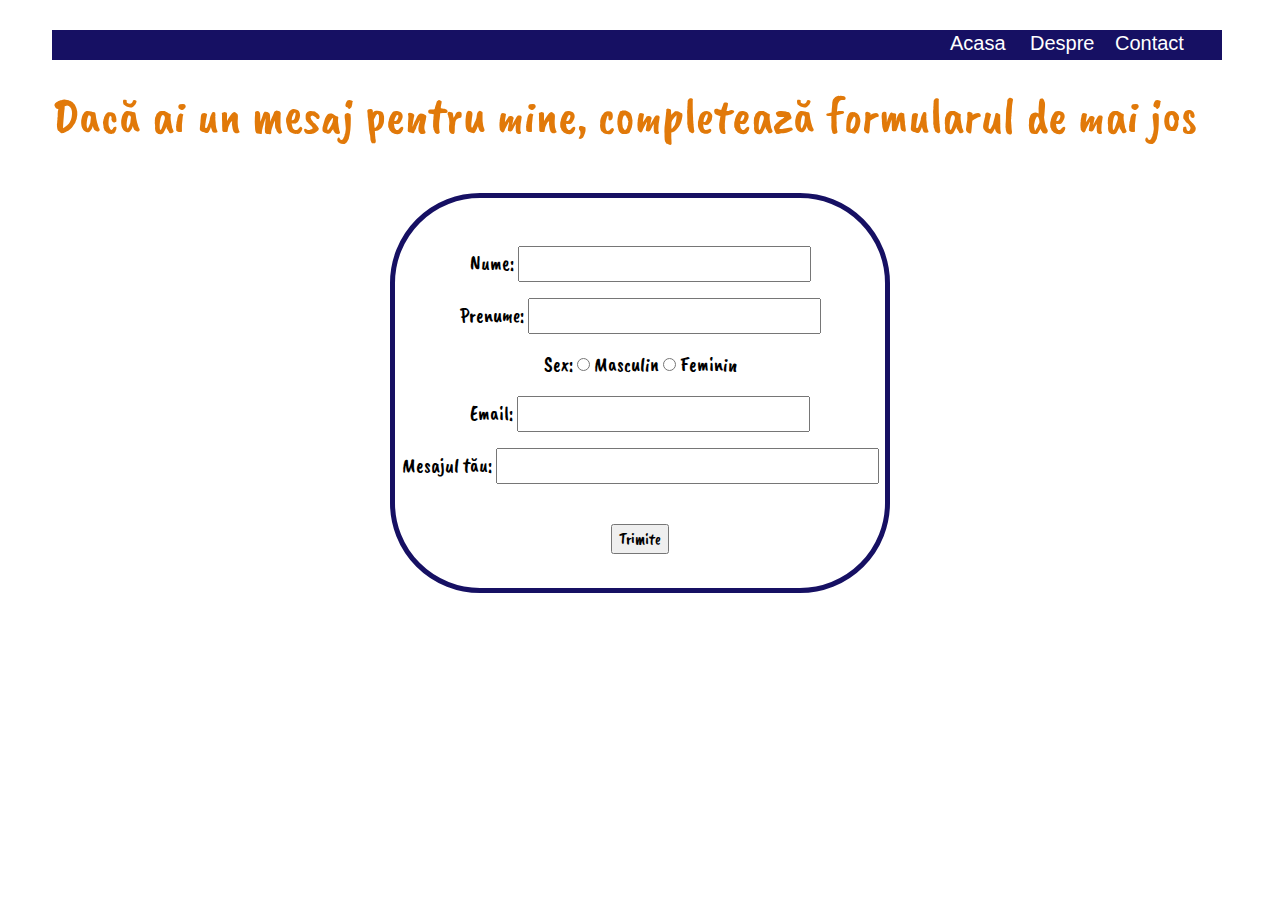
<file: contact/contact.html>
<html>
	<head>
		<title>Contact</title>
		<meta name="Author" content="Vintila Stefana">
		<meta charset="utf-8">
		<link rel="stylesheet" href="https://stackpath.bootstrapcdn.com/bootstrap/4.4.1/css/bootstrap.min.css">
		<link href="https://fonts.googleapis.com/css2?family=Caveat+Brush&family=Courgette&family=Dekko&family=Redressed&display=swap" rel="stylesheet">
		<link href="https://fonts.googleapis.com/css2?family=Crimson+Text:wght@600&display=swap" rel="stylesheet">
		<link href="https://fonts.googleapis.com/css2?family=Charm:wght@700&display=swap" rel="stylesheet">
		<link rel="stylesheet" href="contact.css">
	</head>
	
	<body>
		<div class="centru">
			<div class="antet">
			</div>
		
			<div>
				<a href="..\index\index.html" target="_self" class="button1" style=font-size:20px;>Acasa</a> 
				<a href="..\despre\despre.html" target="_self" class="button2" style=font-size:20px;>Despre</a>
				<a href="..\contact\contact.html" target="_self"class="button3" style=font-size:20px;>Contact</a>
			</div>
		
			<br><br>
			<div class="text">
				<p>Dacă ai un mesaj pentru mine, completează formularul de mai jos</p>
			</div>
		
			<form>
				<div class="form">
						<br><br>
						<p style=font-size:20px;>Nume: <input name="nume" type="text" size="30"></p>
						<p style=font-size:20px;>Prenume: <input name="prenume" type="text" size="30"></p>

						<p style=font-size:20px;>Sex:
							<input name="sex" type="radio" value="Masculin"> Masculin
							<input name="sex" type="radio" value="Feminin"> Feminin</p>

						<p style=font-size:20px;>Email: <input name="email" type="text" size="30"></p>
						<p style=font-size:20px;>Mesajul tău: <input name="mesaj" type="text" size="40"></p>
					
						<br>
						<p><input type="submit" value="Trimite"></p>
				</div>
			</form>
		</div>	
	</body>
</html>
</file>
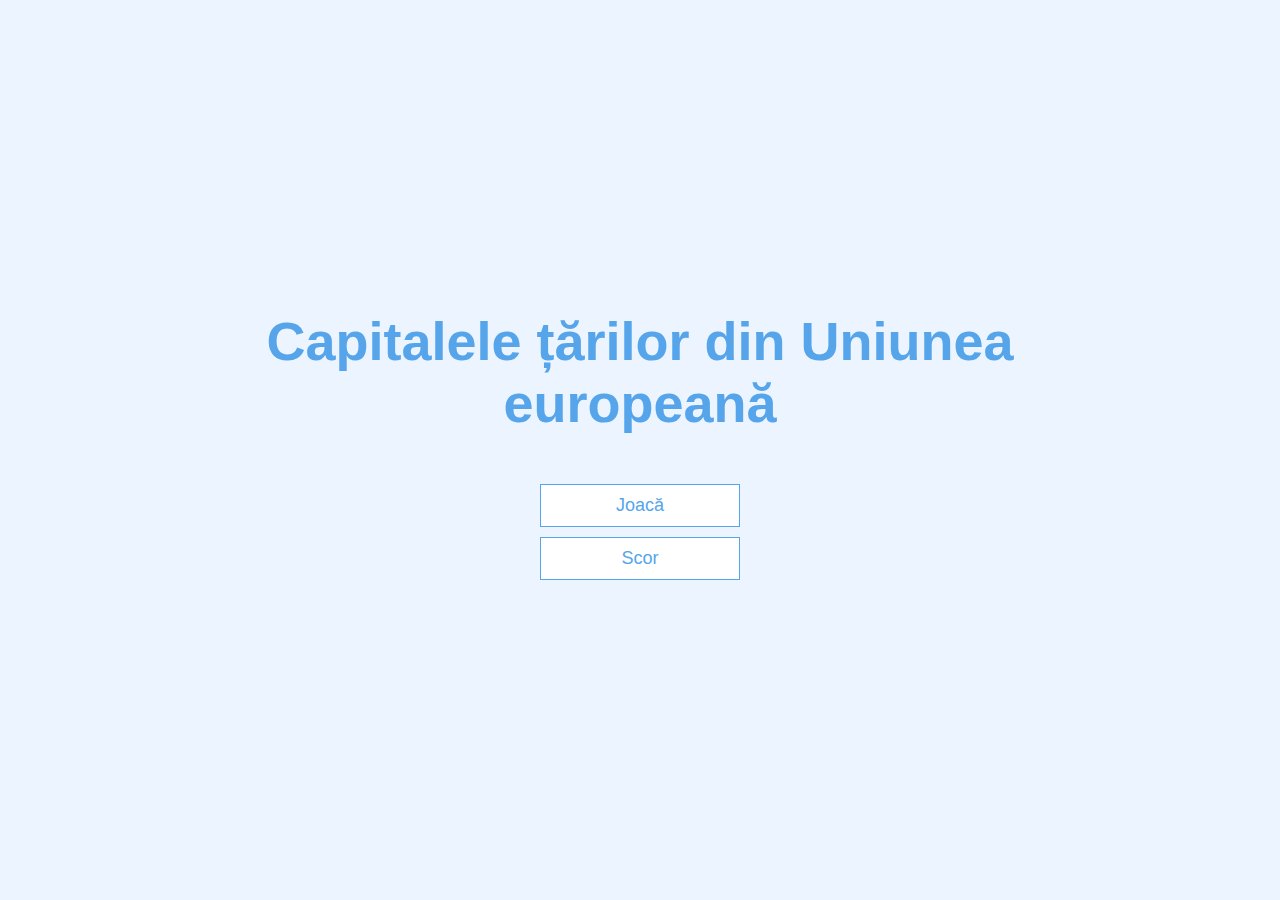
<file: joc/introjoc.html>
<!DOCTYPE html>
<html lang="en">
  <head>
	<meta name="Author" content="Vintila Stefana">
    <meta charset="UTF-8" />
    <meta name="viewport" content="width=device-width, initial-scale=1.0" />
    <meta http-equiv="X-UA-Compatible" content="ie=edge" />
    <title>Joc</title>
    <link rel="stylesheet" href="app.css" />
  </head>
  <body>
    <div class="container">
      <div id="home" class="flex-center flex-column">
        <center><h1>Capitalele țărilor din Uniunea europeană</h1></center>
        <a class="btn" href="..\joc\joc.html">Joacă</a>
        <a class="btn" href="..\scor\scor.html">Scor</a>
      </div>
    </div>
  </body>
</html>
</file>
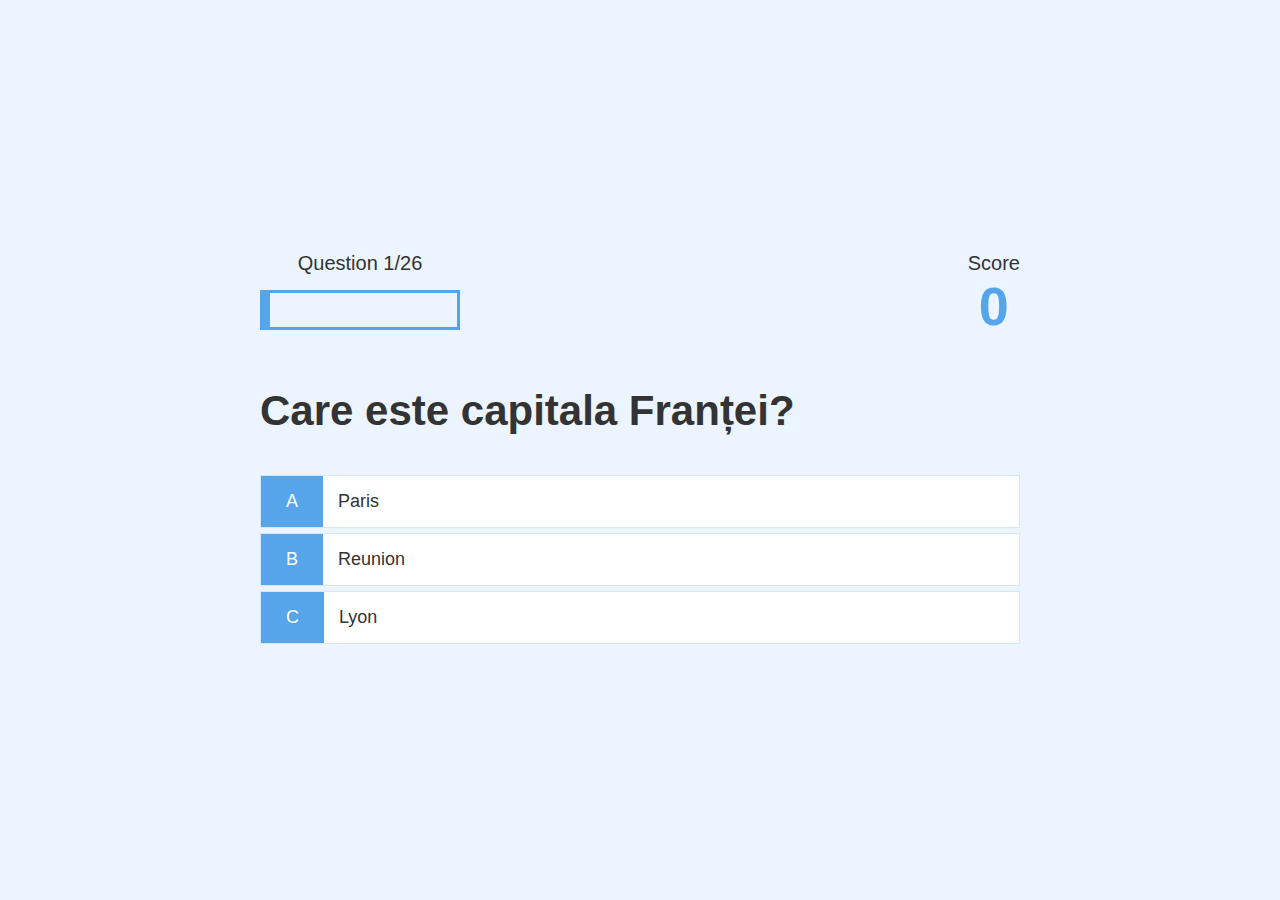
<file: joc/joc.html>
<!DOCTYPE html>
<html lang="en">
  <head>
	<meta name="Author" content="Vintila Stefana">
    <meta charset="UTF-8" />
    <meta name="viewport" content="width=device-width, initial-scale=1.0" />
    <meta http-equiv="X-UA-Compatible" content="ie=edge" />
    <title>Intrebari</title>
    <link rel="stylesheet" href="app.css" />
    <link rel="stylesheet" href="joc.css" />
  </head>
  <body>
    <div class="container">
      <div id="game" class="justify-center flex-column">
        <div id="hud">
          <div id="hud-item">
            <p id="progressText" class="hud-prefix">
              Question
            </p>
            <div id="progressBar">
              <div id="progressBarFull"></div>
            </div>
          </div>
          <div id="hud-item">
            <p class="hud-prefix">
              Score
            </p>
            <h1 class="hud-main-text" id="score">
              0
            </h1>
          </div>
        </div>
        <h2 id="question">Care este capitala .......?</h2>
        <div class="choice-container">
          <p class="choice-prefix">A</p>
          <p class="choice-text" data-number="1">raspuns</p>
        </div>
		
        <div class="choice-container">
          <p class="choice-prefix">B</p>
          <p class="choice-text" data-number="2">raspuns</p>
        </div>
		
        <div class="choice-container">
          <p class="choice-prefix">C</p>
          <p class="choice-text" data-number="3">raspuns</p>
        </div>
		
      </div>
    </div>
    <script src="js/joc.js"></script>
  </body>
</html>
</file>
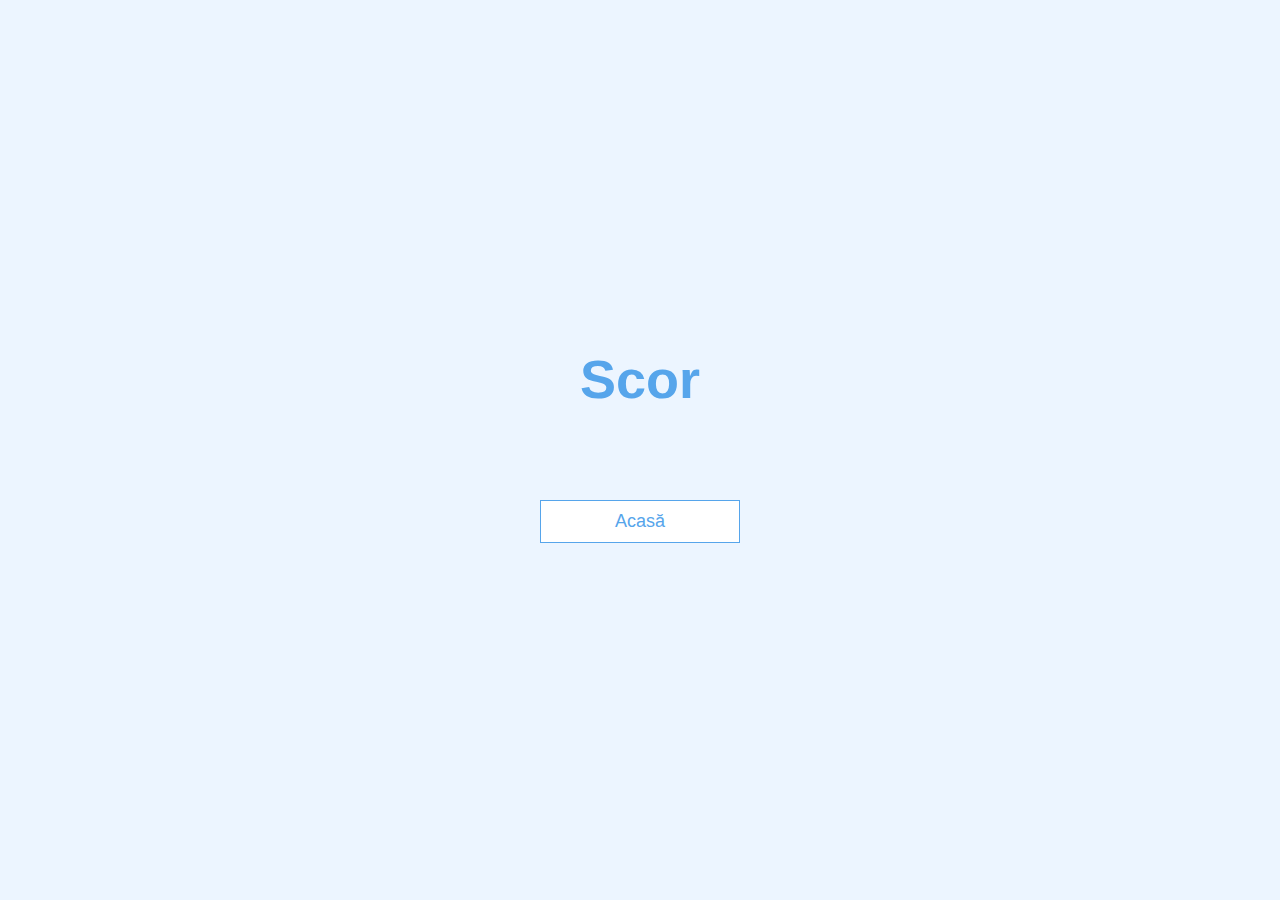
<file: joc/scor.html>
<!DOCTYPE html>
<html lang="en">
  <head>
	<meta name="Author" content="Vintila Stefana">
    <meta charset="UTF-8" />
    <meta name="viewport" content="width=device-width, initial-scale=1.0" />
    <meta http-equiv="X-UA-Compatible" content="ie=edge" />
    <title>Scor</title>
    <link rel="stylesheet" href="app.css" />
    <link rel="stylesheet" href="scor.css" />
  </head>
  <body>
    <div class="container">
      <div id="highScores" class="flex-center flex-column">
        <h1 id="finalScore">Scor</h1>
        <ul id="highScoresList"></ul>
        <a class="btn" href="..\index\index.html">Acasă</a>
      </div>
    </div>
    <script src="js?scor.js"></script>
  </body>
</html>
</file>
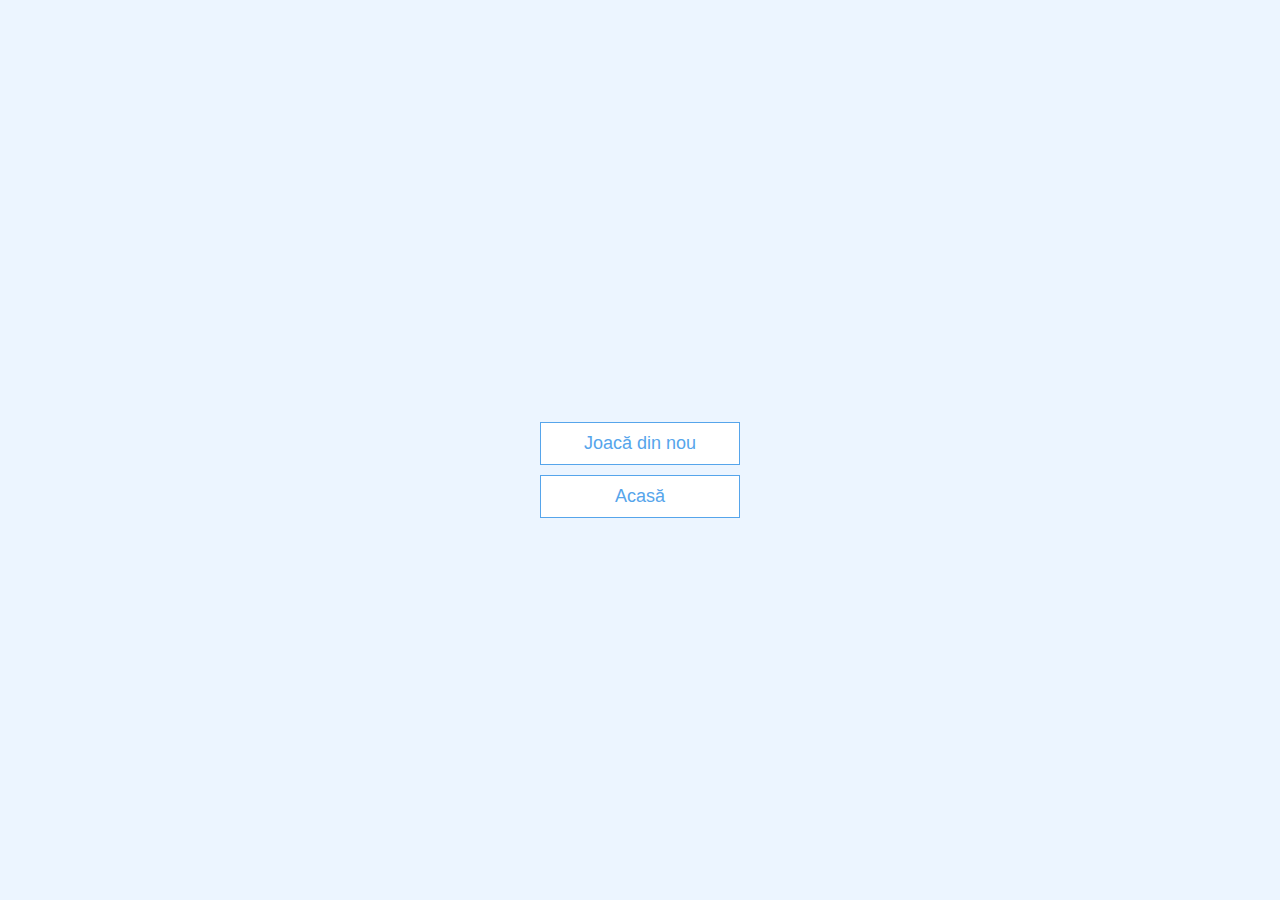
<file: joc/sfarsit.html>
<!DOCTYPE html>
<html lang="en">
  <head>
	<meta name="Author" content="Vintila Stefana">
    <meta charset="UTF-8" />
    <meta name="viewport" content="width=device-width, initial-scale=1.0" />
    <meta http-equiv="X-UA-Compatible" content="ie=edge" />
    <title>Felicitări!</title>
    <link rel="stylesheet" href="app.css" />
  </head>
  <body>
    <div class="container">
      <div id="end" class="flex-center flex-column">
        <h1 id="finalScore"></h1>
        <a class="btn" href="..\joc\joc.html">Joacă din nou</a>
        <a class="btn" href="..\index\index.html">Acasă</a>
      </div>
    </div>
    <script src="js/sfarsit.js"></script>
  </body>
</html>
</file>
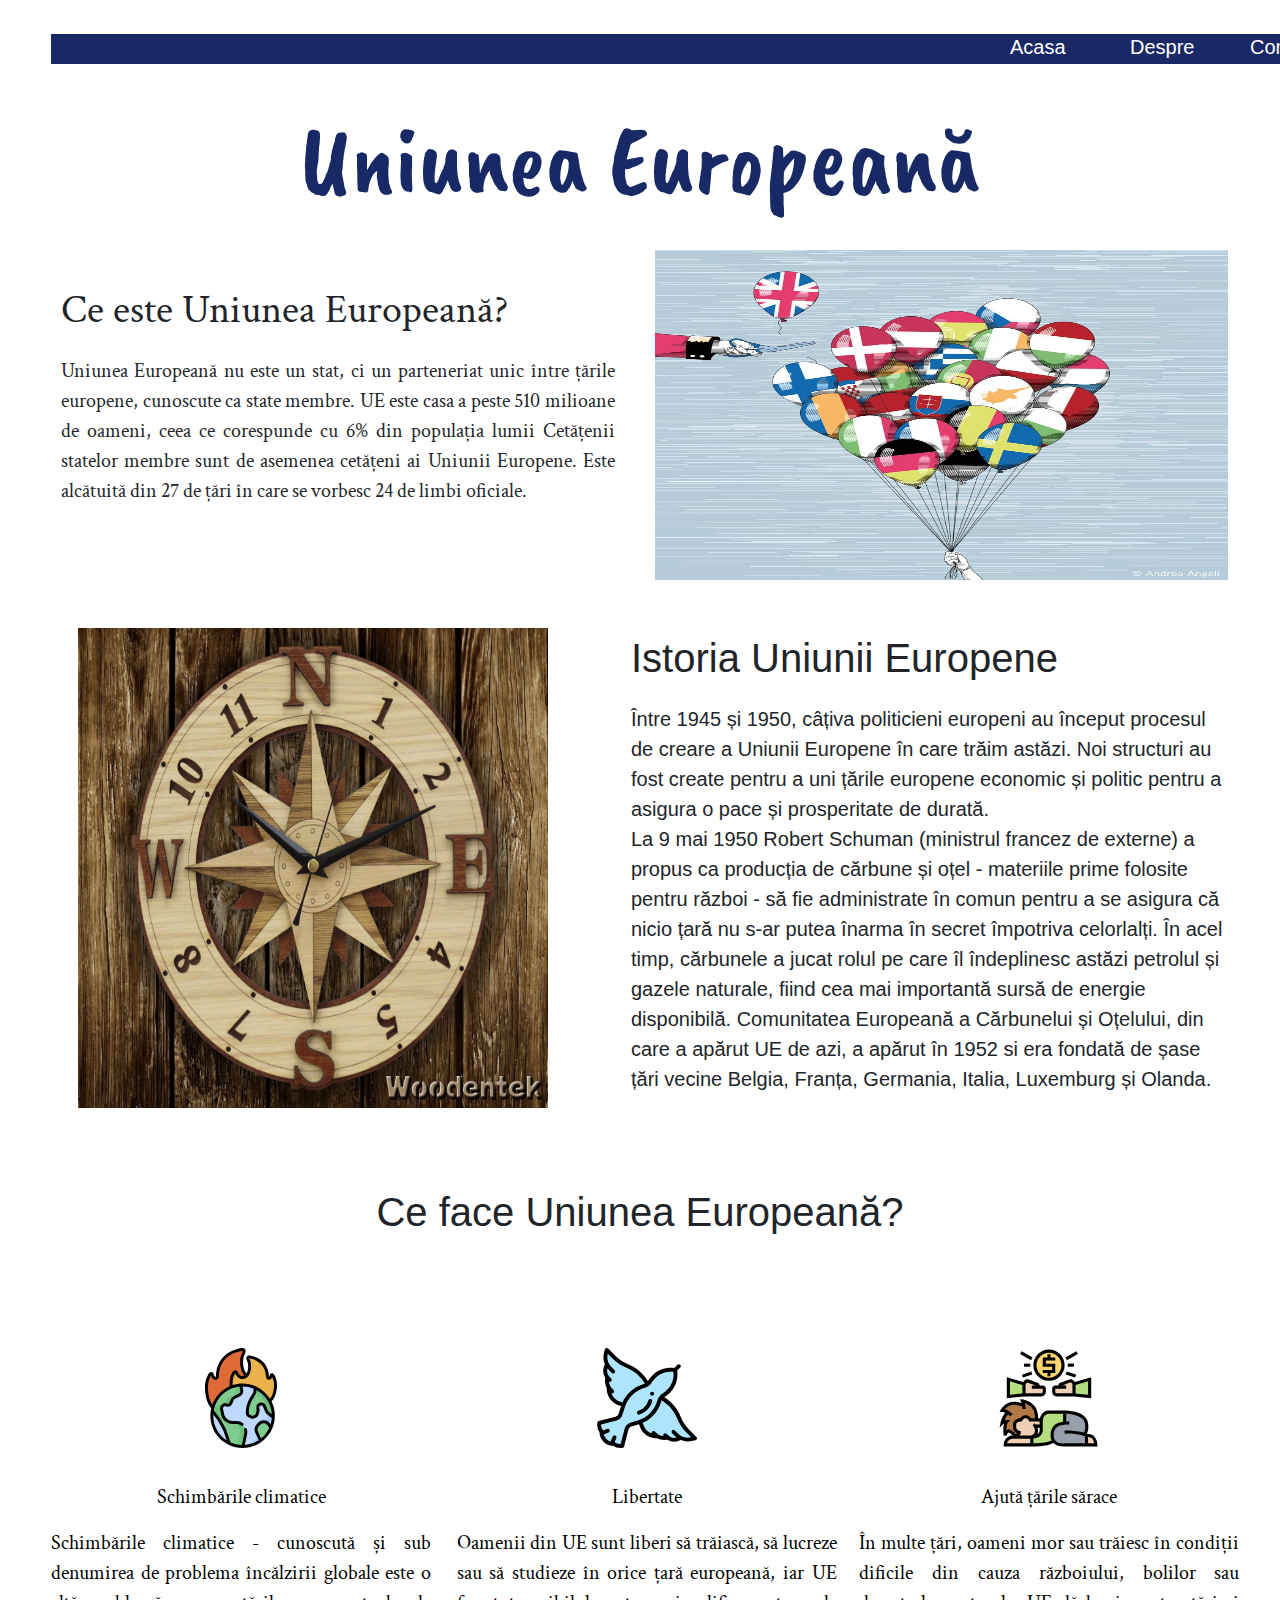
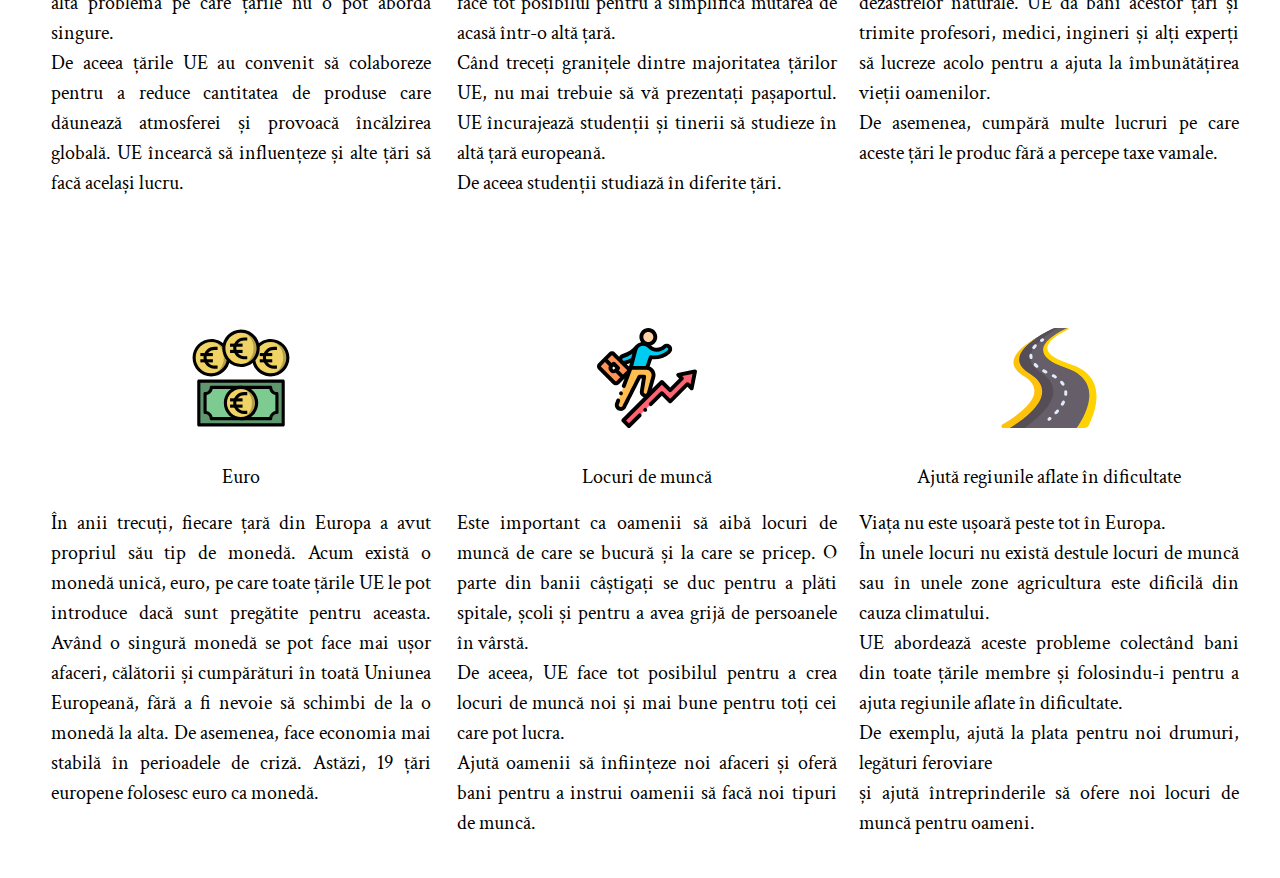
<file: ue/ue.html>
<DOCTYPE html>
<html>
	<head>
		<title>Uniunea Europeana</title>
		<meta name="Author" content="Vintila Stefana">
		<meta charset="utf-8">
		<link rel="stylesheet" href="https://stackpath.bootstrapcdn.com/bootstrap/4.4.1/css/bootstrap.min.css">
		<link href="https://fonts.googleapis.com/css2?family=Caveat+Brush&family=Courgette&family=Dekko&family=Redressed&display=swap" rel="stylesheet">
		<link href="https://fonts.googleapis.com/css2?family=Crimson+Text:wght@600&display=swap" rel="stylesheet">
		<link rel="stylesheet" href="ue.css">
	</head>
	
	<body>
		<div class="mijloc"><br>
			<div class="antet"></div>
			<a href="..\index\index.html" target="_self" class="button1" style=font-size:20px;>Acasa</a> 
			<a href="..\despre\despre.html" target="_self" class="button2" style=font-size:20px;>Despre</a>
			<a href="..\contact\contact.html" target="_self"class="button3" style=font-size:20px;>Contact</a>
		
			<div class="titlu">
				<center><p style=font-size:100px;>Uniunea Europeană</p></center>
			</div>	
			
			<div class="row">
				<div class="col-md-6">
					
					<div class="txt1">
						<p style=font-size:40px;>Ce este Uniunea Europeană?</p>
						<p style=font-size:20px;>Uniunea Europeană nu este un stat, ci un parteneriat unic
						între țările europene, cunoscute ca state membre. 
						UE este casa a peste 510 milioane de oameni,
						ceea ce corespunde cu 6% din populația lumii
						Cetățenii statelor membre sunt de asemenea cetățeni ai Uniunii Europene.
						Este alcătuită din 27 de țări în care se vorbesc 24 de limbi oficiale.</p></div>

				</div>
				
				<div class="col-md-6">
					<img src="imagini/i1.jpg" width="573" height="330"></div>
				</div>
			</div>
			
			<br><br>
			<div class="row">
				<div class="col-md-6">
					<center><img src="imagini/i2.jpg" width="470" height="480"></center></div>
				
				<div class="col-md-6">
					<div class="istorie">
						<p style=font-size:40px;>Istoria Uniunii Europene</p>
						<p style=font-size:20px;>Între 1945 și 1950, câțiva politicieni europeni au început procesul de creare a Uniunii Europene în care trăim astăzi. Noi structuri au fost create pentru a uni țările europene economic și politic pentru a asigura o pace și prosperitate de durată.
                                         <br>La 9 mai 1950 Robert Schuman (ministrul francez de externe) a propus ca producția de cărbune și oțel - materiile prime folosite pentru război - să fie administrate în comun pentru a se asigura că nicio țară nu s-ar putea înarma în secret împotriva celorlalți. În acel timp, cărbunele a jucat rolul pe care îl îndeplinesc astăzi petrolul și gazele naturale, fiind cea mai importantă sursă de energie disponibilă. Comunitatea Europeană a Cărbunelui și Oțelului, din care a apărut UE de azi, a apărut în 1952 si era fondată de șase țări vecine Belgia, Franța, Germania, Italia, Luxemburg și Olanda.</p> 
						</p>
					</div>
				</div>
			</div>
			
			<br><br><br>
			<center><p style=font-size:40px;>Ce face Uniunea Europeană?</p></center>
			
		<div class="row">	
				<div class="col-md-4">
					<div class="coloana1">
							<center><img src="imagini/cc.svg" height="100" width="100"></center><br>
							<div class="text">
								<center><p style=font-size:20px;>Schimbările climatice</p></center>
								<p style=font-size:20px;>Schimbările climatice - cunoscută și sub denumirea de problema încălzirii globale este o altă problemă pe care țările nu o pot aborda singure. <br>De aceea țările UE au convenit să colaboreze pentru a reduce cantitatea de produse care dăunează atmosferei și provoacă încălzirea globală. UE încearcă să influențeze și alte țări să facă același lucru.</p><br>
							</div>
					</div>
				</div>
					
				<div class="col-md-4">
					<div class="coloana2">
							<center><img src="imagini/libertate.svg" height="100" width="100"></center><br>
							<div class="text">
								<center><p style=font-size:20px;>Libertate</p></center>
								<p style=font-size:20px;>Oamenii din UE sunt liberi să trăiască, să lucreze sau să studieze în orice țară europeană, iar UE face tot posibilul pentru a simplifica mutarea de acasă într-o altă țară. <br>Când treceți granițele dintre majoritatea țărilor UE, nu mai trebuie să vă prezentați pașaportul. UE încurajează studenții și tinerii să studieze în altă țară europeană.<br> De aceea studenții studiază în diferite țări.</p><br>
							</div>
					</div> 
				</div>
					
				<div class="col-md-4">
					<div class="coloana3">
							<center><img src="imagini/sarac.svg" height="100" width="100"></center><br>
							<div class="text">
								<center><p style=font-size:20px;>Ajută țările sărace</p></center>
								<p style=font-size:20px;>În multe țări, oameni mor sau trăiesc în condiții dificile din cauza războiului, bolilor sau dezastrelor naturale. UE dă bani acestor țări și trimite profesori, medici, ingineri și alți experți să lucreze acolo pentru a ajuta la îmbunătățirea vieții oamenilor.<br>De asemenea, cumpără multe lucruri pe care aceste țări le produc fără a percepe taxe vamale.</p><br>
							</div>
					</div> 
				</div>
					
		</div>
		
		<div class="row">	
				<div class="col-md-4">
					<div class="coloana4">
							<center><img src="imagini/euro.svg" height="100" width="100"></center><br>
							<div class="text">
								<center><p style=font-size:20px;>Euro</p></center>
								<p style=font-size:20px;>În anii trecuți, fiecare țară din Europa a avut propriul său tip de monedă. Acum există o monedă unică, euro, pe care toate țările UE le pot introduce dacă sunt pregătite pentru aceasta. Având o singură monedă se pot face mai ușor afaceri, călătorii și cumpărături în toată Uniunea Europeană, fără a fi nevoie să schimbi de la o monedă la alta. De asemenea, face economia mai stabilă în perioadele de criză. Astăzi, 19 țări europene folosesc euro ca monedă.</p><br></div>
						</div> 
					</div>
					
				<div class="col-md-4">
					<div class="coloana5">
							<center><img src="imagini/job.svg" height="100" width="100"></center><br>
							<div class="text">
								<center><p style=font-size:20px;>Locuri de muncă</p></center>
								<p style=font-size:20px;>Este important ca oamenii să aibă locuri de muncă de care se bucură și la care se pricep. O parte din banii câștigați se duc pentru a plăti spitale, școli și pentru a avea grijă de persoanele în vârstă. <br>De aceea, UE face tot posibilul pentru a crea locuri de muncă noi și mai bune pentru toți cei care pot lucra. <br>Ajută oamenii să înființeze noi afaceri și oferă bani pentru a instrui oamenii să facă noi tipuri de muncă.</p><br></div>
						</div> 
					</div>
					
				<div class="col-md-4">
					<div class="coloana6">
							<center><img src="imagini/dificultate.svg" height="100" width="100"></center><br>
							<div class="text">
								<center><p style=font-size:20px;>Ajută regiunile aflate în dificultate</p></center>
								<p style=font-size:20px;>Viața nu este ușoară peste tot în Europa. <br>În unele locuri nu există destule locuri de muncă sau în unele zone agricultura este dificilă din cauza climatului.<br>UE abordează aceste probleme colectând bani din toate țările membre și folosindu-i pentru a ajuta regiunile aflate în dificultate. <br>De exemplu, ajută la plata pentru noi drumuri, legături feroviare<br> și ajută întreprinderile să ofere noi locuri de muncă pentru oameni.</p><br></div>
						</div> 
					</div>
		</div>
	</div>
	</body>
</html>
</file>
<file: contact/contact.css>
.body{
	margin: auto;
}


.antet
{
	position: relative;
	top:30px;
	width:1170px;
	height:30px;
	left:52px;
	background:#161063;
}

.button1
{
	position:absolute;
	margin-top:-2px;
	margin-left:950px;
	color:white;	
}

.button1:hover
{
	color:white;
}

.button2
{
	position:absolute;
	margin-top:-2px;
	margin-left:1030px;
	color:white;	
}

.button2:hover
{
	color:white;
}

.button3
{
	position:absolute;
	margin-top:-2px;
	margin-left:1115px;
	color:white;
}

.button3:hover
{
	color:white;
}

.form
{
	margin-left:390px;
	margin-top:40px;
	border: 5px solid #161063;
	border-radius: 90px;
	width:500px;
	text-align:center;
	height:400px;
	color: black;
	font-family: 'Caveat Brush', cursive;
}

.text
{
	color:#E17909;
	font-size:50px;
	font-family: 'Caveat Brush', cursive;
	margin-left:52px;
}

.centru{
	margin: auto;
}
</file>
<file: joc/app.css>
:root {
  background-color: #ecf5ff;
  font-size: 62.5%;
}

* {
  box-sizing: border-box;
  font-family: Arial, Helvetica, sans-serif;
  margin: 0;
  padding: 0;
  color: #333;
}

h1,
h2,
h3,
h4 {
  margin-bottom: 1rem;
}

h1 {
  font-size: 5.4rem;
  color: #56a5eb;
  margin-bottom: 5rem;
}

h1 > span {
  font-size: 2.4rem;
  font-weight: 500;
}

h2 {
  font-size: 4.2rem;
  margin-bottom: 4rem;
  font-weight: 700;
}

h3 {
  font-size: 2.8rem;
  font-weight: 500;
}

/* UTILITIES */

.container {
  width: 100vw;
  height: 100vh;
  display: flex;
  justify-content: center;
  align-items: center;
  max-width: 80rem;
  margin: 0 auto;
  padding: 2rem;
}

.container > * {
  width: 100%;
}

.flex-column {
  display: flex;
  flex-direction: column;
}

.flex-center {
  justify-content: center;
  align-items: center;
}

.justify-center {
  justify-content: center;
}

.text-center {
  text-align: center;
}

.hidden {
  display: none;
}

/* BUTTONS */
.btn {
  font-size: 1.8rem;
  padding: 1rem 0;
  width: 20rem;
  text-align: center;
  border: 0.1rem solid #56a5eb;
  margin-bottom: 1rem;
  text-decoration: none;
  color: #56a5eb;
  background-color: white;
}

.btn:hover {
  cursor: pointer;
  box-shadow: 0 0.4rem 1.4rem 0 rgba(86, 185, 235, 0.5);
  transform: translateY(-0.1rem);
  transition: transform 150ms;
}

.btn[disabled]:hover {
  cursor: not-allowed;
  box-shadow: none;
  transform: none;
}

/* FORMS */
form {
  width: 100%;
  display: flex;
  flex-direction: column;
  align-items: center;
}

input {
  margin-bottom: 1rem;
  width: 20rem;
  padding: 1.5rem;
  font-size: 1.8rem;
  border: none;
  box-shadow: 0 0.1rem 1.4rem 0 rgba(86, 185, 235, 0.5);
}

input::placeholder {
  color: #aaa;
}
</file>
<file: joc/joc.css>
.choice-container {
  display: flex;
  margin-bottom: 0.5rem;
  width: 100%;
  font-size: 1.8rem;
  border: 0.1rem solid rgb(86, 165, 235, 0.25);
  background-color: white;
}

.choice-container:hover {
  cursor: pointer;
  box-shadow: 0 0.4rem 1.4rem 0 rgba(86, 185, 235, 0.5);
  transform: translateY(-0.1rem);
  transition: transform 150ms;
}

.choice-prefix {
  padding: 1.5rem 2.5rem;
  background-color: #56a5eb;
  color: white;
}

.choice-text {
  padding: 1.5rem;
  width: 100%;
}

.correct {
  background-color: #28a745;
}

.incorrect {
  background-color: #dc3545;
}

/* HUD */

#hud {
  display: flex;
  justify-content: space-between;
}

.hud-prefix {
  text-align: center;
  font-size: 2rem;
}

.hud-main-text {
  text-align: center;
}

#progressBar {
  width: 20rem;
  height: 4rem;
  border: 0.3rem solid #56a5eb;
  margin-top: 1.5rem;
}

#progressBarFull {
  height: 3.4rem;
  background-color: #56a5eb;
  width: 0%;
}
</file>
<file: joc/scor.css>
#highScoresList {
  list-style: none;
  padding-left: 0;
  margin-bottom: 4rem;
}

.high-score {
  font-size: 2.8rem;
  margin-bottom: 0.5rem;
}

.high-score:hover {
  transform: scale(1.025);
}
</file>
<file: ue/ue.css>
.antet
{
	position: relative;
	margin-top:10px;
	width:1300px;
	height:30px;
	left:51px;
	background:#192965;
}

.button1
{
	position:absolute;
	margin-top:-32px;
	margin-left:1010px;
	color:white;	
}

.button1:hover
{
	color:white;
}

.button2
{
	position:absolute;
	margin-top:-32px;
	margin-left:1130px;
	color:white;	
}

.button2:hover
{
	color:white;
}

.button3
{
	position:absolute;
	margin-top:-32px;
	margin-left:1250px;
	color:white;
}

.button3:hover
{
	color:white;
}


.titlu
{
	font-family: 'Caveat Brush', cursive;
	margin-top: 20px;
	color:#192965;
}

.txt1
{
	font-family: 'Crimson Text', serif;
	padding:10px;
	text-align: justify;
	margin-top: 20px;
	margin-left:51px;
}

.chenar
{
	width:1200px;
	margin-left: 30px;
}

.s3
{
	color: #f0efef;
	padding:1px;
	background-color: #192965;
	width: 340px;
	border-radius:20px;
	position:absolute;
	margin-left:400px;
	text-align:center;
}

.coloana1
{
	width:380px;
	margin-left:51px;
	margin-top: 90px;
}

.coloana2
{
	width:380px;
	margin-left:20px;
	margin-top: 90px;
}

.coloana3
{
	width:380px;
	margin-left:-14px;
    margin-top: 90px;
}

.coloana4
{
	width:380px;
	margin-left:51px;
        margin-top: 90px;
}

.coloana5
{
	width:380px;
	margin-left:20px;
        margin-top: 90px;
}

.coloana6
{
	width:380px;
	margin-left:-14px;
        margin-top: 90px;
}

.text
{
	text-align:justify;
	font-family: 'Crimson Text', serif;
	color:black;
	font-style:bold;
	margin-top:10px;
}

.istorie
{
	width:600px;
	margin-left:-24px;
}


.mijloc{
	margin: auto;
}
</file>
